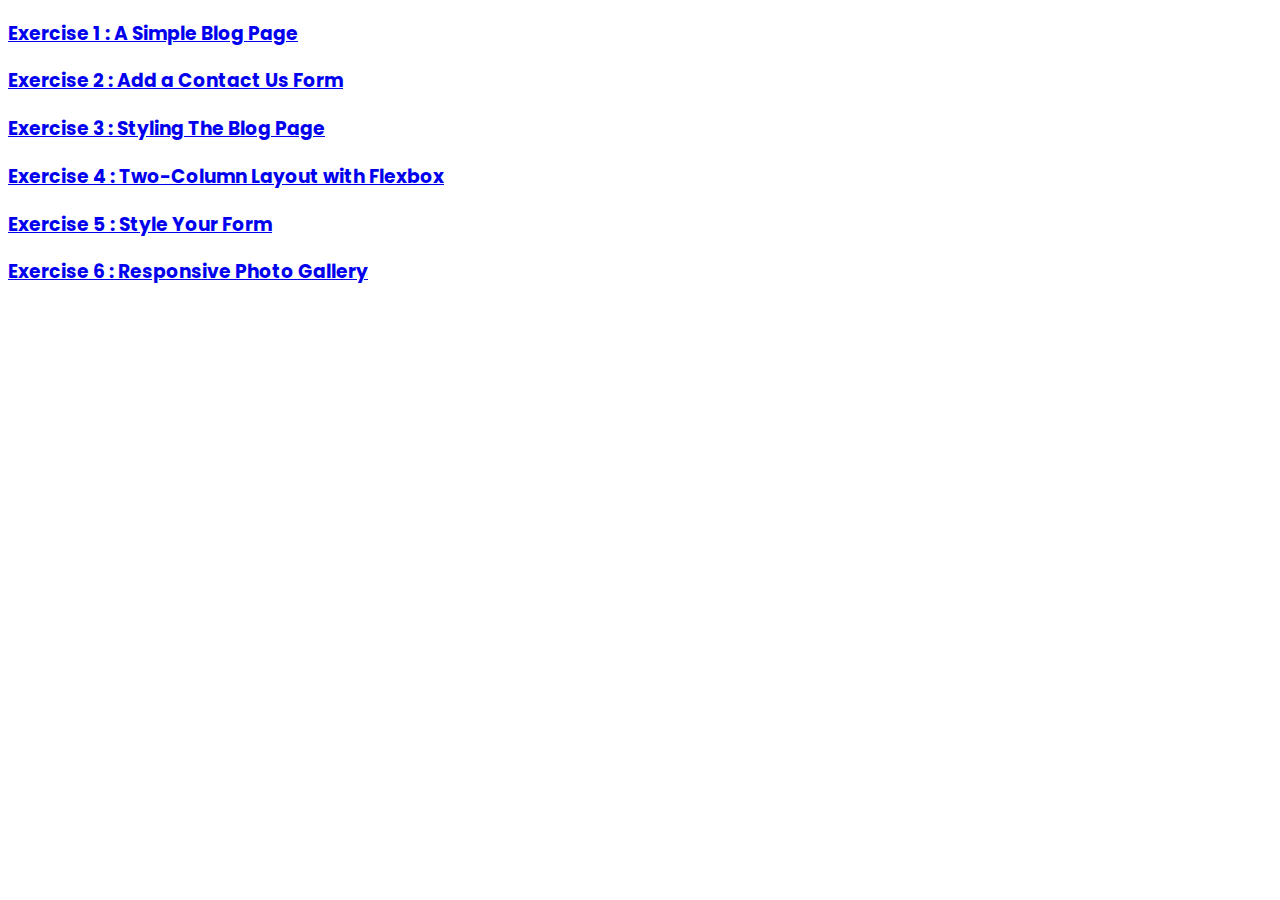
<file: index.html>
<!DOCTYPE html>
<html lang="en">
<head>
    <meta charset="UTF-8">
    <meta name="viewport" content="width=device-width, initial-scale=1.0">
    <title>Cohort Exercises</title>
    <link rel="preconnect" href="https://fonts.googleapis.com">
    <link rel="preconnect" href="https://fonts.gstatic.com" crossorigin>
    <link href="https://fonts.googleapis.com/css2?family=Poppins:ital,wght@0,100;0,200;0,300;0,400;0,500;0,600;0,700;0,800;0,900;1,100;1,200;1,300;1,400;1,500;1,600;1,700;1,800;1,900&display=swap" rel="stylesheet">
    <style>
        body{
            font-family: "Poppins", serif;
            font-weight: 100;
            font-style: normal;
        }
    </style>
</head>
<body>
    <h3> <a target="_blank" href="./Exercise-1/index.html">Exercise 1 : A Simple Blog Page </a></h3>
    <h3> <a target="_blank" href="./Exercise-2/index.html">Exercise 2 : Add a Contact Us Form </a></h3>
    <h3> <a target="_blank" href="./Exercise-3/index.html">Exercise 3 : Styling The Blog Page </a></h3>
    <h3> <a target="_blank" href="./Exercise-4/index.html">Exercise 4 :  Two-Column Layout with Flexbox</a></h3>
    <h3> <a target="_blank" href="./Exercise-5/index.html">Exercise 5 :  Style Your Form</a></h3>
    <h3> <a target="_blank" href="./Exercise-6/index.html">Exercise 6 :  Responsive Photo Gallery</a></h3>

</body>
</html>
</file>
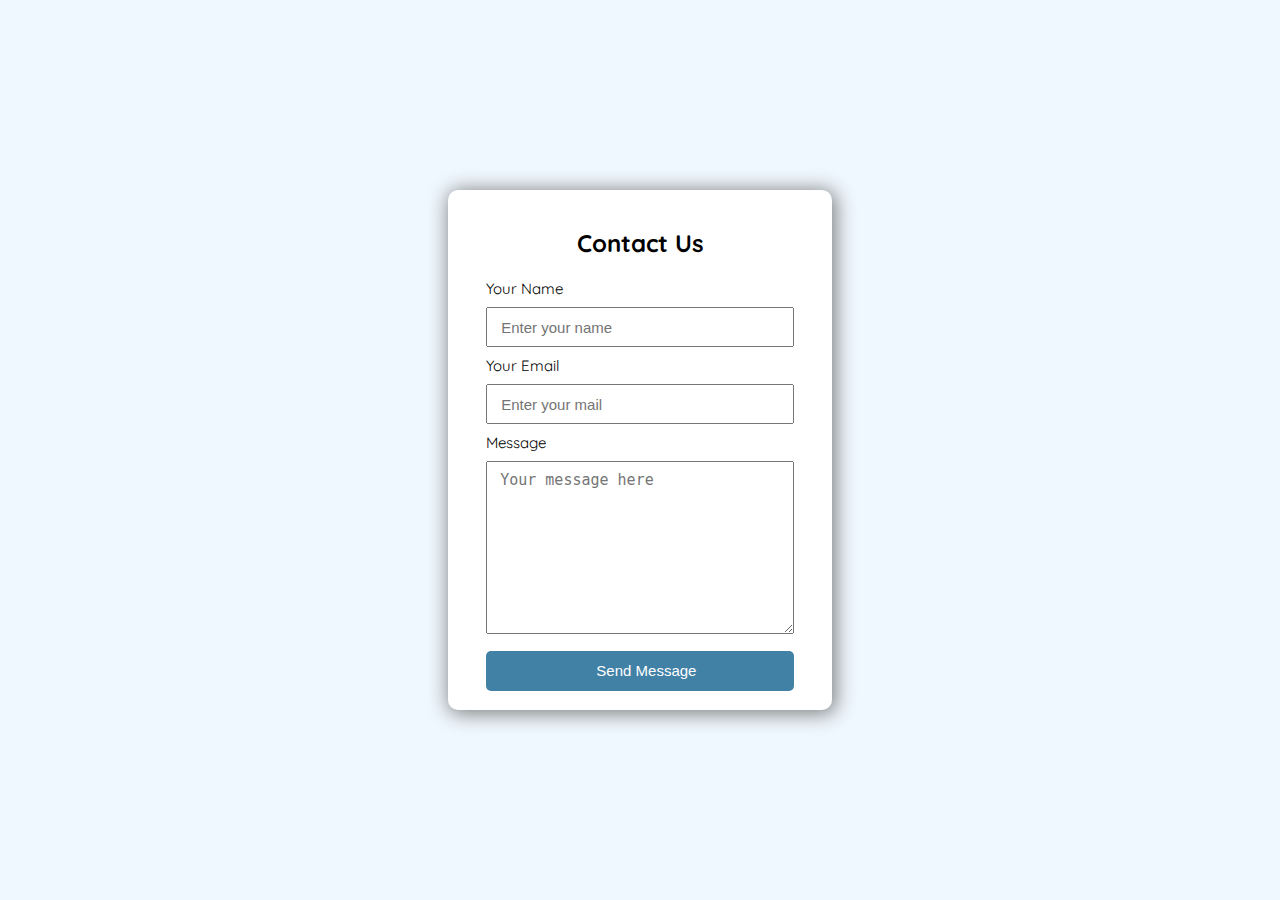
<file: Exercise 5/index.html>
<!DOCTYPE html>
<html lang="en">
<head>
    <meta charset="UTF-8">
    <meta name="viewport" content="width=device-width, initial-scale=1.0">
    <title>Contact Us</title>
    <link rel="stylesheet" href="style.css">
</head>
<body>
    <div class="main">
        <div class="form">
            <div class="head">
                <h2>Contact Us</h2>
            </div>
                <form action="">
                    <label for="Name">Your Name</label><br>
                    <input type="text" name="name" id="name" placeholder="Enter your name"><br>
                    <label for="email">Your Email</label><br>
                    <input type="email" name="email" id="email" placeholder="Enter your mail"><br>
                    <label for="message">Message</label><br>
                    <textarea name="message" id="message" cols="40" rows="9" placeholder="Your message here"></textarea><br>
                    <input type="submit" class="button" value="Send Message">
                </form>
        </div>
        </div>
</body>
</html>
</file>
<file: Exercise 5/style.css>
@import url('https://fonts.googleapis.com/css2?family=Quicksand:wght@300..700&display=swap');

*{
    padding: 0;
    margin: 0;
    box-sizing: border-box;
}

html,body{
    height: 100%;
    width: 100%;
    font-family: "Quicksand", serif;
}

.main{
    height: 100%;
    width: 100%;
    background-color: aliceblue;
    display: flex;
    align-items: center;
    justify-content: center;
}

.form{
    height: 520px;
    width: 30%;
    background-color: white;
    border-radius: 10px;
    box-shadow:2px 2px  20px 2px grey;
    overflow: auto;
}

.head {
    height: 80px;
    width: 100%;
    display: flex;
    align-items: center;
    justify-content: center;
    padding-top: 2vw;
}

.head h2{
    transition: all cubic-bezier(0.19, 1, 0.22, 1) 1s;
}

.head h2:hover{
    border-bottom: 1px solid skyblue;
}

label{
    padding-left: 3vw;
    display: inline-block;
    padding-top: 1vh;
    padding-bottom: 1vh;
    font-size: 15px;
}

input{
    margin-left: 3vw;
    height: 40px;
    width: 80%;
    font-size: 15px;
    padding-left: 1vw;
    transition: all cubic-bezier(0.075, 0.82, 0.165, 1) 1s;
    animation: shake 0.5s ;
}


@keyframes shake {
    0%{
        rotate: 0deg;
    }

    30%{
        rotate: 5deg;
    }

    60%{
        rotate: -5deg;
    }

    100%{
        rotate: 0deg;
    }
    
}

textarea{
    margin-left: 3vw;
    height: 35%;
    width: 80%;
    font-size: 15px;
    margin-bottom: 1vw;
    padding-left: 1vw;
    padding-top: 1vh;
    animation: shake 0.5s;
}

.button{
    background-color: #4181a6;
    color: white;
    border: none;
    border-radius: 5px;
    transition: all cubic-bezier(0.19, 1, 0.22, 1) 1s;
}

.button:hover{
    background-color: #00a2ff;
}

@media (max-width:600px){

    .form{
        height: 520px;
        width: 80%;
    }

    label{
        padding-left: 7.2vw;
    }
    
    input{
        margin-left: 7.5vw;
    }

    textarea{
        margin-left: 7.5vw;
    }
    
}
</file>
